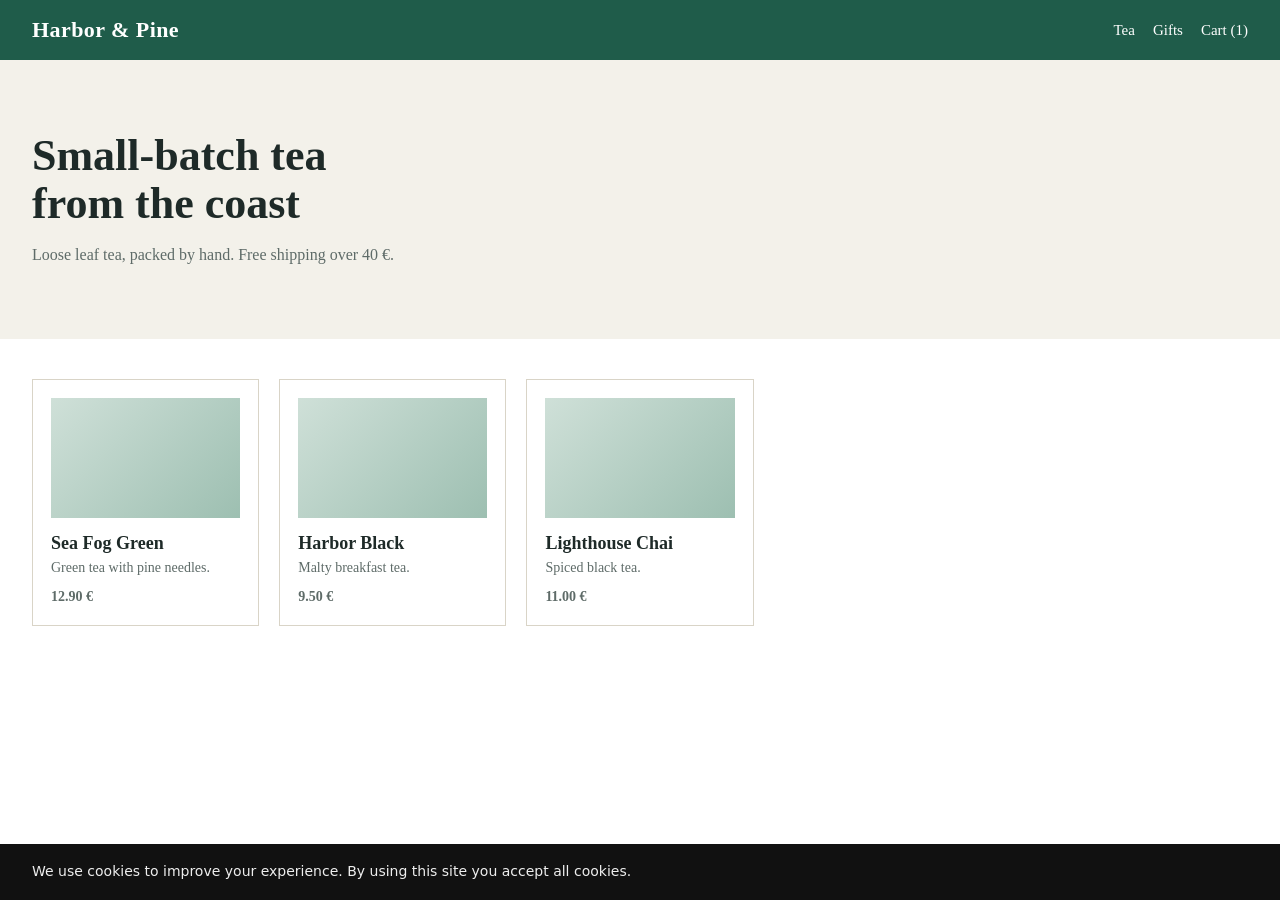
<file: tests/fixtures/site/index.html>
<!doctype html>
<html lang="en">
<head>
<meta charset="utf-8">
<meta name="viewport" content="width=device-width, initial-scale=1">
<title>Harbor &amp; Pine Tea</title>
<style>
  :root { --accent: #1F5C4A; --ink: #1E2A28; --muted: #5E6B68; --panel: #F3F1EA; --line: #D9D4C7; }
  * { box-sizing: border-box; margin: 0; }
  body { font: 16px/1.5 Georgia, serif; color: var(--ink); background: #fff; }
  header { display: flex; justify-content: space-between; align-items: center; padding: 18px 32px; background: var(--accent); color: #fff; }
  header b { font: 700 22px/1 Georgia, serif; letter-spacing: .02em; }
  nav a { color: #fff; margin-left: 18px; text-decoration: none; font-size: 15px; }
  .hero { padding: 72px 32px; background: var(--panel); }
  .hero h1 { font-size: 44px; line-height: 1.1; max-width: 16ch; }
  .hero p { margin-top: 14px; color: var(--muted); max-width: 46ch; }
  .grid { display: grid; grid-template-columns: repeat(auto-fill, minmax(220px, 1fr)); gap: 20px; padding: 40px 32px; }
  .card { border: 1px solid var(--line); padding: 18px; }
  .card .ph { height: 120px; background: linear-gradient(135deg, #CFE0D8, #9DBFB1); margin-bottom: 12px; }
  .card h3 { font-size: 18px; } .card p { color: var(--muted); font-size: 14px; }
  .price { margin-top: 8px; font-weight: 700; }
  .banner { position: fixed; left: 0; right: 0; bottom: 0; padding: 18px 32px; background: #111; color: #eee; font: 14px/1.4 system-ui, sans-serif; }
  @media (max-width: 600px) { header { padding: 14px 16px; } nav { display: none; } .hero { padding: 40px 16px; } .hero h1 { font-size: 32px; } .grid { padding: 24px 16px; } }
</style>
</head>
<body>
<header><b>Harbor &amp; Pine</b><nav><a href="#">Tea</a><a href="#">Gifts</a><a href="checkout.html">Cart (1)</a></nav></header>
<section class="hero"><h1>Small-batch tea from the coast</h1><p>Loose leaf tea, packed by hand. Free shipping over 40 €.</p></section>
<section class="grid">
  <div class="card"><div class="ph"></div><h3>Sea Fog Green</h3><p>Green tea with pine needles.</p><p class="price">12.90 €</p></div>
  <div class="card"><div class="ph"></div><h3>Harbor Black</h3><p>Malty breakfast tea.</p><p class="price">9.50 €</p></div>
  <div class="card"><div class="ph"></div><h3>Lighthouse Chai</h3><p>Spiced black tea.</p><p class="price">11.00 €</p></div>
</section>
<div class="banner">We use cookies to improve your experience. By using this site you accept all cookies.</div>
</body>
</html>
</file>
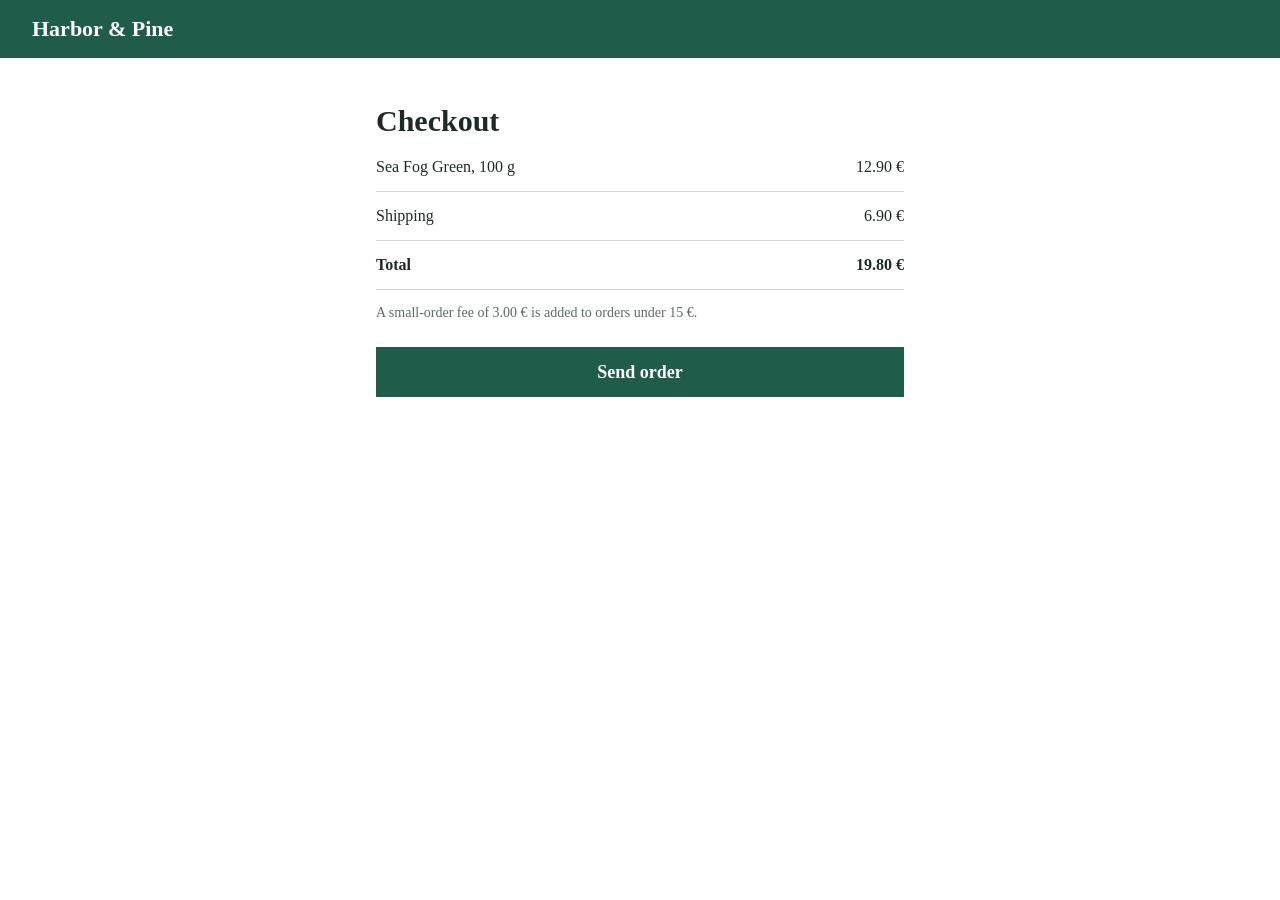
<file: tests/fixtures/site/checkout.html>
<!doctype html>
<html lang="en">
<head>
<meta charset="utf-8">
<meta name="viewport" content="width=device-width, initial-scale=1">
<title>Checkout | Harbor &amp; Pine Tea</title>
<style>
  :root { --accent: #1F5C4A; --ink: #1E2A28; --muted: #5E6B68; --panel: #F3F1EA; --line: #D9D4C7; }
  * { box-sizing: border-box; margin: 0; }
  body { font: 16px/1.5 Georgia, serif; color: var(--ink); background: #fff; }
  header { padding: 18px 32px; background: var(--accent); color: #fff; font: 700 22px/1 Georgia, serif; }
  main { max-width: 560px; margin: 40px auto; padding: 0 16px; }
  h1 { font-size: 30px; }
  .row { display: flex; justify-content: space-between; padding: 12px 0; border-bottom: 1px solid var(--line); }
  .small { color: var(--muted); font-size: 14px; margin-top: 12px; }
  button { margin-top: 24px; width: 100%; padding: 16px; border: 0; background: var(--accent); color: #fff; font: 700 18px/1 Georgia, serif; }
</style>
</head>
<body>
<header>Harbor &amp; Pine</header>
<main>
  <h1>Checkout</h1>
  <div class="row"><span>Sea Fog Green, 100 g</span><span>12.90 €</span></div>
  <div class="row"><span>Shipping</span><span>6.90 €</span></div>
  <div class="row"><b>Total</b><b>19.80 €</b></div>
  <p class="small">A small-order fee of 3.00 € is added to orders under 15 €.</p>
  <button type="button">Send order</button>
</main>
</body>
</html>
</file>
